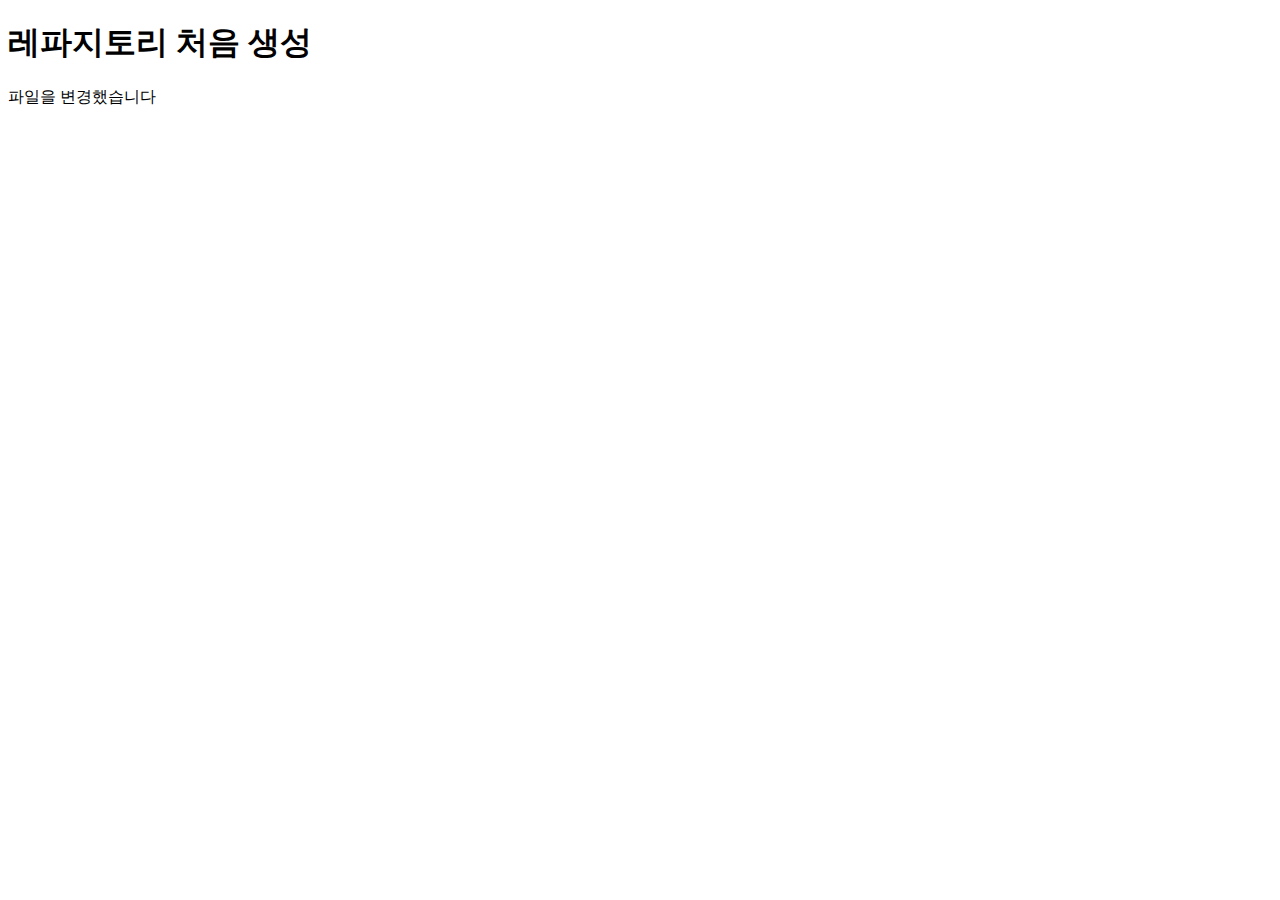
<file: index.html>
<!DOCTYPE html>
<html lang="ko">
<head>
    <meta charset="UTF-8">
    <meta name="viewport" content="width=device-width, initial-scale=1.0">
    <title>깃허브 연습</title>
</head>
<body>
    <h1>레파지토리 처음 생성</h1>
    <p>파일을 변경했습니다</p>
</body>
</html>
</file>
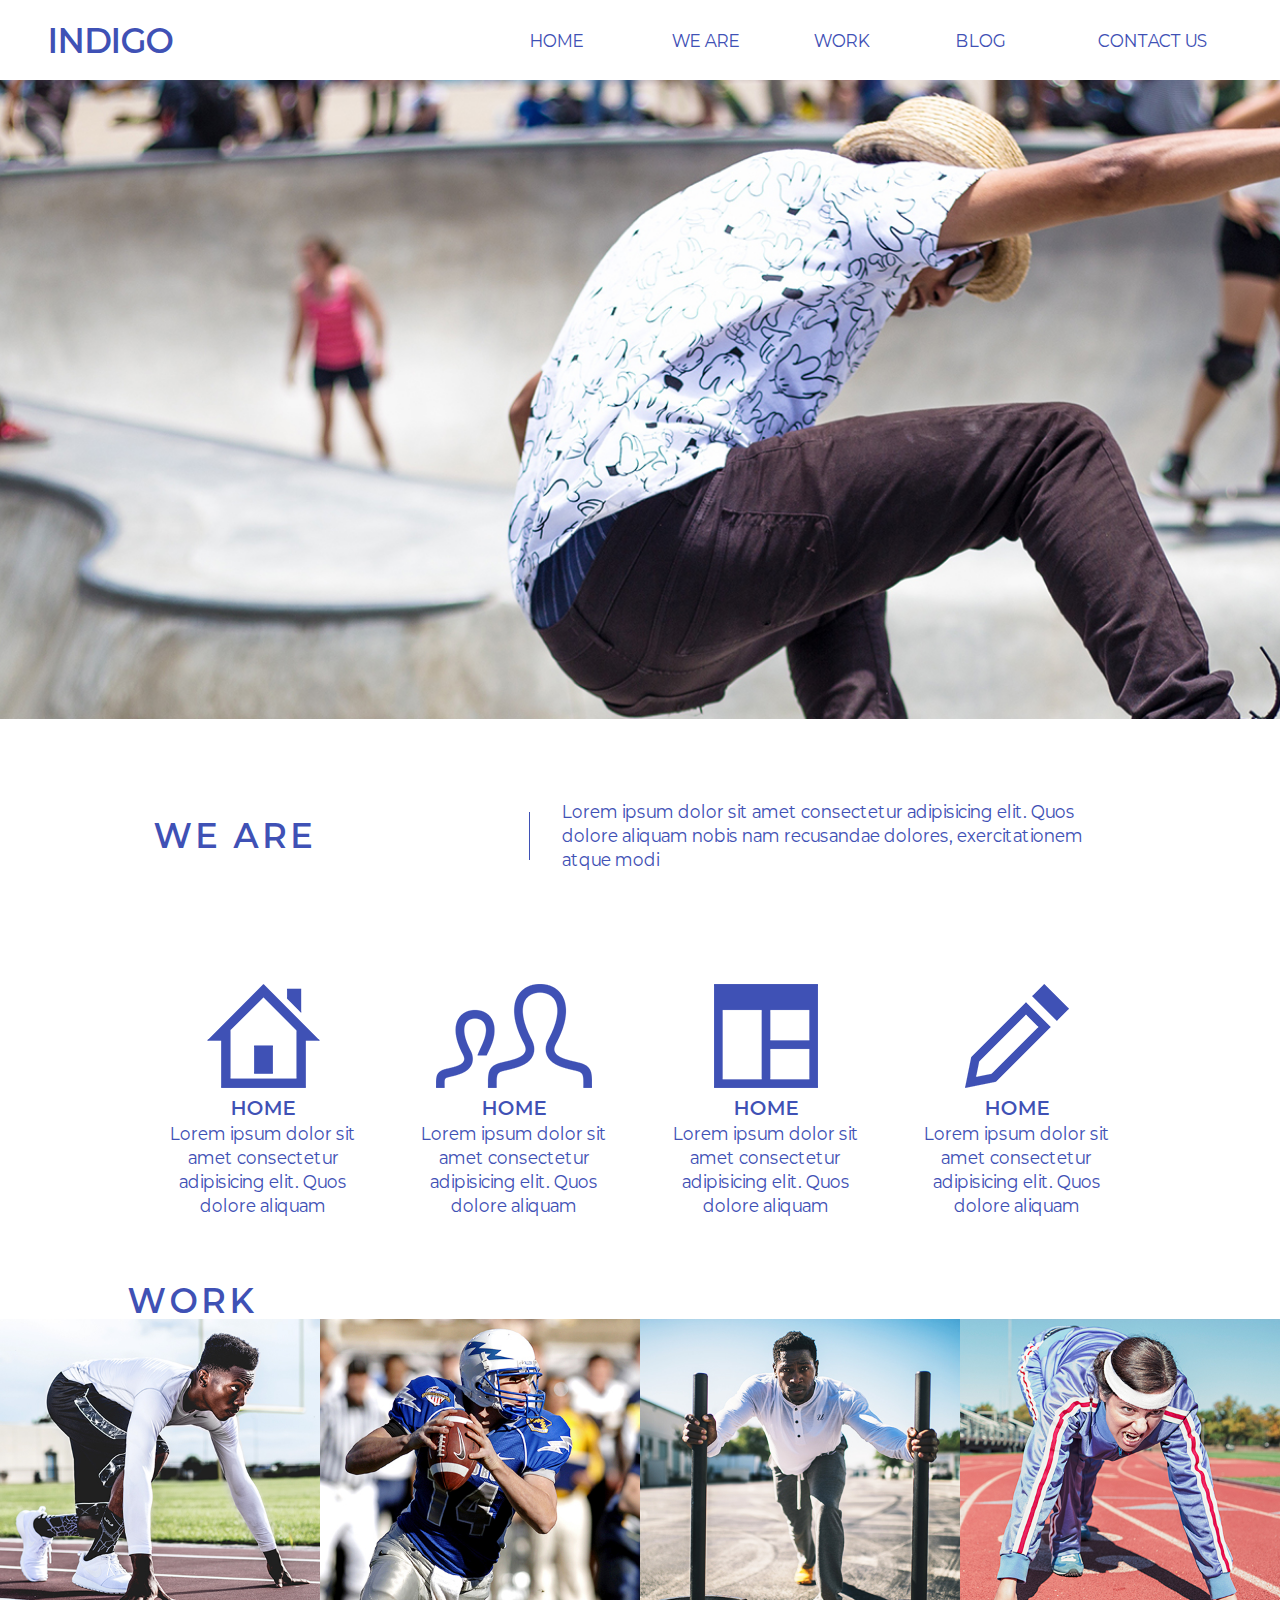
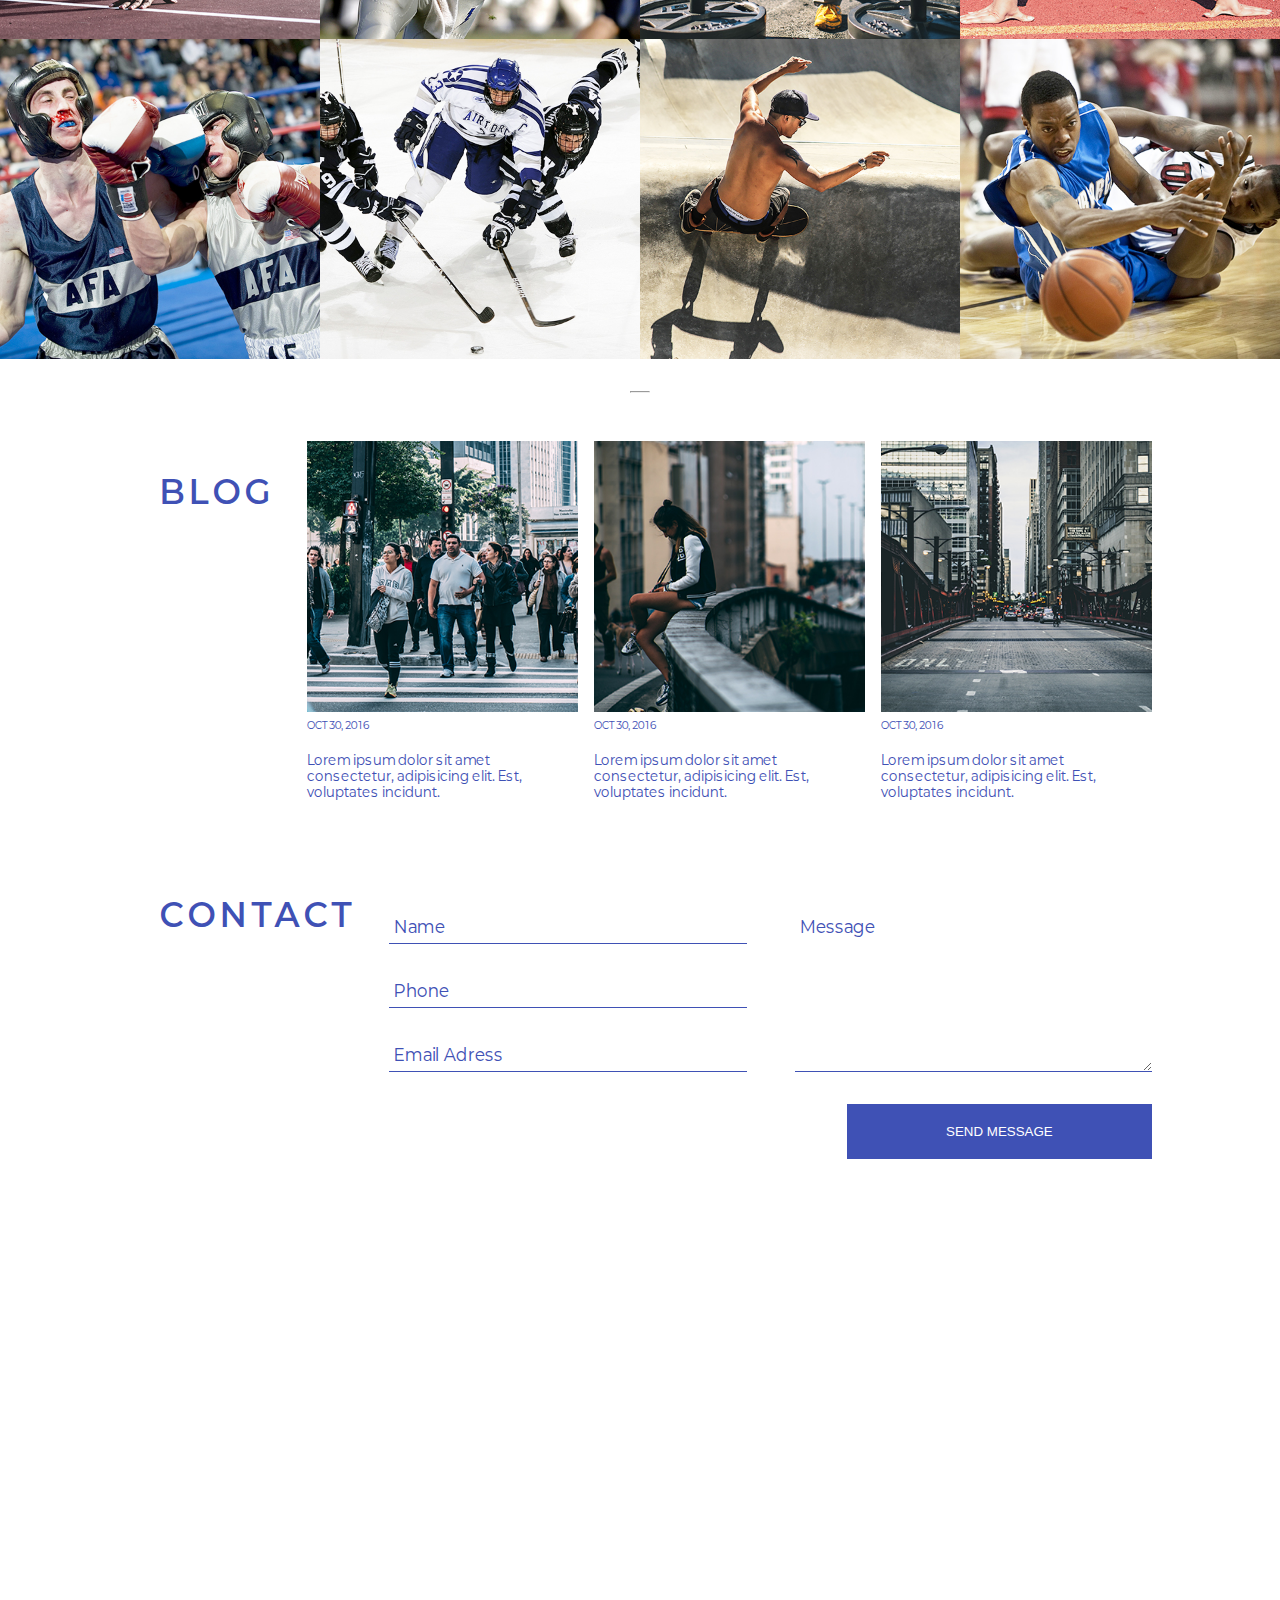
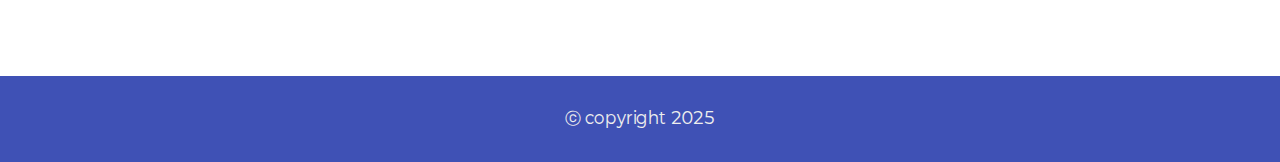
<file: response/index.html>
<!DOCTYPE html>
<html lang="ko">
  <head>
    <meta charset="UTF-8" />
    <meta name="viewport" content="width=device-width, initial-scale=1.0" />
    <link rel="icon" href="./images/favicon.ico" type="image/x-icon" />
    <link
      rel="stylesheet"
      href="https://cdnjs.cloudflare.com/ajax/libs/font-awesome/6.7.2/css/all.min.css"
    />
    <link rel="stylesheet" href="./css/reset.css" />
    <link rel="stylesheet" href="./css/fonts.css" />
    <link rel="stylesheet" href="./css/style.css" />
    <title>INDIGO 사이트</title>
  </head>
  <body>
    <header id="home">
      <nav class="bar">
        <h1>INDIGO</h1>
        <div class="menu-icon"><i class="fa-solid fa-bars"></i></div>
        <ul>
          <li><a href="#home">HOME</a></li>
          <li><a href="#about">WE ARE</a></li>
          <li><a href="#work">WORK</a></li>
          <li><a href="#blog">BLOG</a></li>
          <li><a href="#contact">CONTACT US</a></li>
        </ul>
      </nav>
    </header>
    <section id="about">
      <article class="weare">
        <h2>WE ARE</h2>
        <p>
          Lorem ipsum dolor sit amet consectetur adipisicing elit. Quos dolore
          aliquam nobis nam recusandae dolores, exercitationem atque modi
        </p>
      </article>
      <ul class="icon">
        <li>
          <img src="./images/promo01.png" alt="home 이미지" />
          <h3>HOME</h3>
          <p>
            Lorem ipsum dolor sit amet consectetur adipisicing elit. Quos dolore
            aliquam
          </p>
        </li>
        <li>
          <img src="./images/promo02.png" alt="we aer 이미지" />
          <h3>HOME</h3>
          <p>
            Lorem ipsum dolor sit amet consectetur adipisicing elit. Quos dolore
            aliquam
          </p>
        </li>
        <li>
          <img src="./images/promo03.png" alt="work 이미지" />
          <h3>HOME</h3>
          <p>
            Lorem ipsum dolor sit amet consectetur adipisicing elit. Quos dolore
            aliquam
          </p>
        </li>
        <li>
          <img src="./images/promo04.png" alt="blog 이미지" />
          <h3>HOME</h3>
          <p>
            Lorem ipsum dolor sit amet consectetur adipisicing elit. Quos dolore
            aliquam
          </p>
        </li>
      </ul>
    </section>
    <section id="work">
      <h2>WORK</h2>
      <article>
        <a href="#">
          <p>
            이미지1 <br />
            WEB/PRINT
          </p>
        </a>
        <a href="#">
          <p>
            이미지2 <br />
            WEB/PRINT
          </p>
        </a>
        <a href="#">
          <p>
            이미지3 <br />
            WEB/PRINT
          </p>
        </a>
        <a href="#">
          <p>
            이미지4 <br />
            WEB/PRINT
          </p>
        </a>
        <a href="#">
          <p>
            이미지5 <br />
            WEB/PRINT
          </p>
        </a>
        <a href="#">
          <p>
            이미지6 <br />
            WEB/PRINT
          </p>
        </a>
        <a href="#">
          <p>
            이미지7 <br />
            WEB/PRINT
          </p>
        </a>
        <a href="#">
          <p>
            이미지8 <br />
            WEB/PRINT
          </p>
        </a>
      </article>
    </section>
    <hr />
    <section id="blog">
      <h2>BLOG</h2>
      <ul>
        <li>
          <img src="./images/blog01.jpg" alt="블로그이미지 01" />
          <p>OCT 30, 2016</p>
          <p>
            Lorem ipsum dolor sit amet consectetur, adipisicing elit. Est, voluptates incidunt.
          </p>
        </li>
        <li>
          <img src="./images/blog02.jpg" alt="블로그이미지 02" />
          <p>OCT 30, 2016</p>
          <p>
            Lorem ipsum dolor sit amet consectetur, adipisicing elit. Est, voluptates incidunt.
          </p>
        </li>
        <li>
          <img src="./images/blog03.jpg" alt="블로그이미지 03" />
          <p>OCT 30, 2016</p>
          <p>
            Lorem ipsum dolor sit amet consectetur, adipisicing elit. Est, voluptates incidunt.
          </p>
        </li>
      </ul>
    </section>
    <section id="contact">
      <h2>CONTACT</h2>
      <form>
        <div class="form-box">
          <div class="left">
            <label>
              <span>Name</span>
              <input type="text" />
            </label>
            <label>
              <span>Phone</span>
              <input type="tel" />
            </label>
            <label>
              <span>Email Adress</span>
              <input type="email" />
            </label>
          </div>
          <div class="right">
            <label>
              <span>Message</span>
              <textarea></textarea>
            </label>
          </div>
        </div>
        <button>SEND MESSAGE</button>
      </form>
    </section>
    <footer>
    <iframe src="https://www.google.com/maps/embed?pb=!1m18!1m12!1m3!1d3174.5554897773172!2d127.01114671137191!3d37.28196657199748!2m3!1f0!2f0!3f0!3m2!1i1024!2i768!4f13.1!3m3!1m2!1s0x357b43340a137667%3A0x692f2601c8996039!2z7ZmU7ISx7ZaJ6raB!5e0!3m2!1sko!2skr!4v1745979292879!5m2!1sko!2skr"
    width="100%"
    height="450"
    style="border:0;"
    allowfullscreen=""
    loading="lazy"
    referrerpolicy="no-referrer-when-downgrade">
  </iframe>
  <p>ⓒ copyright 2025</p>
</footer>
  </body>
</html>
</file>
<file: response/css/fonts.css>
@font-face {
  font-family: 'Paperlogy';
  src: url('../font/Paperlogy-1Thin.ttf') format('truetype');
  font-weight: 100;
  font-style: normal;
}
@font-face {
  font-family: 'Paperlogy';
  src: url('../font/Paperlogy-4Regular.ttf') format('truetype');
  font-weight: 400;
  font-style: normal;
}
@font-face {
  font-family: 'Paperlogy';
  src: url('../font/Paperlogy-6SemiBold.ttf') format('truetype');
  font-weight: 600;
  font-style: normal;
  nav{
    background-color: #fff;
  }
}
</file>
<file: response/css/style.css>
html {
  scroll-behavior: smooth;
}

body {
  font-family: "Paperlogy", sans-serif;
  color: #3f51b5;
}

header {
  height: 50vh;
  width: 100%;
  background-image: url(../images/slide01.jpg);
  background-repeat: no-repeat;
  background-position: center;
  background-size: cover;
}
@media screen and (min-width: 768px) {
  header {
    height: 80vh;
  }
}

nav {
  height: 80px;
  background-color: #fff;
  padding: 0 3rem;
  display: -webkit-box;
  display: -ms-flexbox;
  display: flex;
  -webkit-box-pack: justify;
      -ms-flex-pack: justify;
          justify-content: space-between;
  -webkit-box-align: center;
      -ms-flex-align: center;
          align-items: center;
  -webkit-box-orient: horizontal;
  -webkit-box-direction: normal;
      -ms-flex-direction: row;
          flex-direction: row;
}
nav .menu-icon {
  font-size: 1.5rem;
  cursor: pointer;
}
@media screen and (min-width: 768px) {
  nav .menu-icon {
    display: none;
  }
}
nav .menu-icon:hover + ul {
  display: block;
}
nav ul {
  display: none;
  width: 100%;
  position: absolute;
  top: 80px;
  left: 0;
}
nav ul li {
  width: 100%;
  background-color: #3f51b5;
  color: #eee;
  padding: 0.5rem 0;
}
nav ul li a {
  width: 100%;
  padding: 0 0.5rem;
}
@media screen and (min-width: 768px) {
  nav ul li {
    width: 20%;
    padding: 0;
    background-color: #fff;
    color: #3f51b5;
  }
}
@media screen and (min-width: 768px) {
  nav ul {
    position: static;
    width: 60%;
    display: -webkit-box;
    display: -ms-flexbox;
    display: flex;
    -webkit-box-pack: center;
        -ms-flex-pack: center;
            justify-content: center;
    -webkit-box-align: center;
        -ms-flex-align: center;
            align-items: center;
    -webkit-box-orient: horizontal;
    -webkit-box-direction: normal;
        -ms-flex-direction: row;
            flex-direction: row;
  }
}

section#about {
  margin: 2rem;
  text-align: center;
  line-height: 1.5;
}
section#about article {
  margin: 3rem 0;
}
section#about article h2 {
  font-size: 2rem;
  letter-spacing: 5px;
}
@media screen and (min-width: 768px) {
  section#about article h2 {
    width: 40%;
    text-align: left;
    border-right: 1px solid #3f51b5;
  }
}
@media screen and (min-width: 768px) {
  section#about article p {
    width: 60%;
    text-align: left;
  }
}
@media screen and (min-width: 768px) {
  section#about article {
    width: 80%;
    padding: 3rem 0;
    margin: 0 auto;
    display: -webkit-box;
    display: -ms-flexbox;
    display: flex;
    -webkit-box-pack: center;
        -ms-flex-pack: center;
            justify-content: center;
    -webkit-box-align: center;
        -ms-flex-align: center;
            align-items: center;
    -webkit-box-orient: horizontal;
    -webkit-box-direction: normal;
        -ms-flex-direction: row;
            flex-direction: row;
    gap: 2rem;
  }
}
section#about ul li {
  margin: 1rem 0;
}
@media screen and (min-width: 768px) {
  section#about ul {
    width: 80%;
    margin: 3rem auto;
    display: -webkit-box;
    display: -ms-flexbox;
    display: flex;
    -webkit-box-pack: center;
        -ms-flex-pack: center;
            justify-content: center;
    -webkit-box-align: center;
        -ms-flex-align: center;
            align-items: center;
    -webkit-box-orient: horizontal;
    -webkit-box-direction: normal;
        -ms-flex-direction: row;
            flex-direction: row;
    gap: 2rem;
  }
}

section#work h2 {
  font-size: 2rem;
  letter-spacing: 5px;
  text-align: center;
}
@media screen and (min-width: 768px) {
  section#work h2 {
    width: 80%;
    margin: 0 auto;
    text-align: left;
  }
}
section#work article {
  display: grid;
  grid-template-columns: 1fr;
}
@media screen and (min-width: 768px) {
  section#work article {
    grid-template-columns: repeat(4, 1fr);
  }
}
section#work article a {
  aspect-ratio: 1/1;
  background-repeat: no-repeat;
  background-size: cover;
}
section#work article a:nth-child(1) {
  background-image: url(../images/work01.jpg);
}
section#work article a:nth-child(2) {
  background-image: url(../images/work02.jpg);
}
section#work article a:nth-child(3) {
  background-image: url(../images/work03.jpg);
}
section#work article a:nth-child(4) {
  background-image: url(../images/work04.jpg);
}
section#work article a:nth-child(5) {
  background-image: url(../images/work05.jpg);
}
section#work article a:nth-child(6) {
  background-image: url(../images/work06.jpg);
}
section#work article a:nth-child(7) {
  background-image: url(../images/work07.jpg);
}
section#work article a:nth-child(8) {
  background-image: url(../images/work08.jpg);
}
section#work article a:hover p {
  display: block;
}
section#work article a p {
  display: none;
  width: 100%;
  height: 100%;
  background-color: rgba(0, 0, 255, 0.5);
  color: #eee;
  padding: 1rem;
}

hr {
  width: 20px;
  margin: 2rem auto;
}

section#blog {
  width: 80%;
  margin: 3rem auto;
  display: -webkit-box;
  display: -ms-flexbox;
  display: flex;
  -webkit-box-pack: center;
      -ms-flex-pack: center;
          justify-content: center;
  -webkit-box-align: center;
      -ms-flex-align: center;
          align-items: center;
  -webkit-box-orient: vertical;
  -webkit-box-direction: normal;
      -ms-flex-direction: column;
          flex-direction: column;
}
@media screen and (min-width: 768px) {
  section#blog {
    -webkit-box-pack: justify;
        -ms-flex-pack: justify;
            justify-content: space-between;
    -webkit-box-align: start;
        -ms-flex-align: start;
            align-items: flex-start;
    -webkit-box-orient: horizontal;
    -webkit-box-direction: normal;
        -ms-flex-direction: row;
            flex-direction: row;
  }
}
section#blog h2 {
  text-align: center;
  margin: 2rem;
  font-size: 2rem;
  letter-spacing: 5px;
}
@media screen and (min-width: 768px) {
  section#blog ul {
    display: -webkit-box;
    display: -ms-flexbox;
    display: flex;
    -ms-flex-pack: distribute;
        justify-content: space-around;
    -webkit-box-align: center;
        -ms-flex-align: center;
            align-items: center;
    -webkit-box-orient: horizontal;
    -webkit-box-direction: normal;
        -ms-flex-direction: row;
            flex-direction: row;
    gap: 1rem;
  }
}
section#blog ul li img {
  width: 100%;
}
section#blog ul li p:nth-of-type(1) {
  font-size: 0.6rem;
  padding: 5px 0;
}
section#blog ul li p:nth-of-type(2) {
  font-size: 0.8rem;
  padding: 1rem 0;
}

@media screen and (min-width: 768px) {
  section#contact {
    display: -webkit-box;
    display: -ms-flexbox;
    display: flex;
    -webkit-box-pack: center;
        -ms-flex-pack: center;
            justify-content: center;
    -webkit-box-align: start;
        -ms-flex-align: start;
            align-items: flex-start;
    -webkit-box-orient: horizontal;
    -webkit-box-direction: normal;
        -ms-flex-direction: row;
            flex-direction: row;
    width: 80%;
    margin: 3rem auto;
  }
}
section#contact h2 {
  text-align: center;
  margin: 2rem;
  font-size: 2rem;
  letter-spacing: 5px;
}
section#contact form {
  width: 80%;
  margin: 1rem auto;
}
@media screen and (min-width: 768px) {
  section#contact form .form-box {
    display: -webkit-box;
    display: -ms-flexbox;
    display: flex;
    -webkit-box-pack: center;
        -ms-flex-pack: center;
            justify-content: center;
    -webkit-box-align: start;
        -ms-flex-align: start;
            align-items: flex-start;
    -webkit-box-orient: horizontal;
    -webkit-box-direction: normal;
        -ms-flex-direction: row;
            flex-direction: row;
    gap: 3rem;
  }
}
section#contact form .form-box div {
  width: 100%;
}
@media screen and (min-width: 768px) {
  section#contact form .form-box div {
    width: 50%;
  }
}
section#contact label {
  display: block;
  position: relative;
  height: 2rem;
  margin: 2rem 0;
}
section#contact label span {
  position: absolute;
  top: 5px;
  left: 5px;
  z-index: 3;
}
section#contact label input,
section#contact label textarea {
  position: absolute;
  top: 0;
  left: 0;
  width: 100%;
  height: 100%;
  border: none;
  border-bottom: 1px solid #3f51b5;
}
section#contact label textarea {
  height: 500%;
}
section#contact button {
  margin-top: 200px;
  background-color: #3f51b5;
  color: #fff;
  border: none;
  outline: none;
  padding: 20px;
  display: block;
  width: 40%;
  margin-left: auto;
  cursor: pointer;
}
@media screen and (min-width: 768px) {
  section#contact button {
    margin-top: 0;
  }
}
section#contact button:hover {
  background-color: #252f69;
}

footer p {
  background-color: #3f51b5;
  color: #eee;
  padding: 2rem 0;
  text-align: center;
}/*# sourceMappingURL=style.css.map */
</file>
